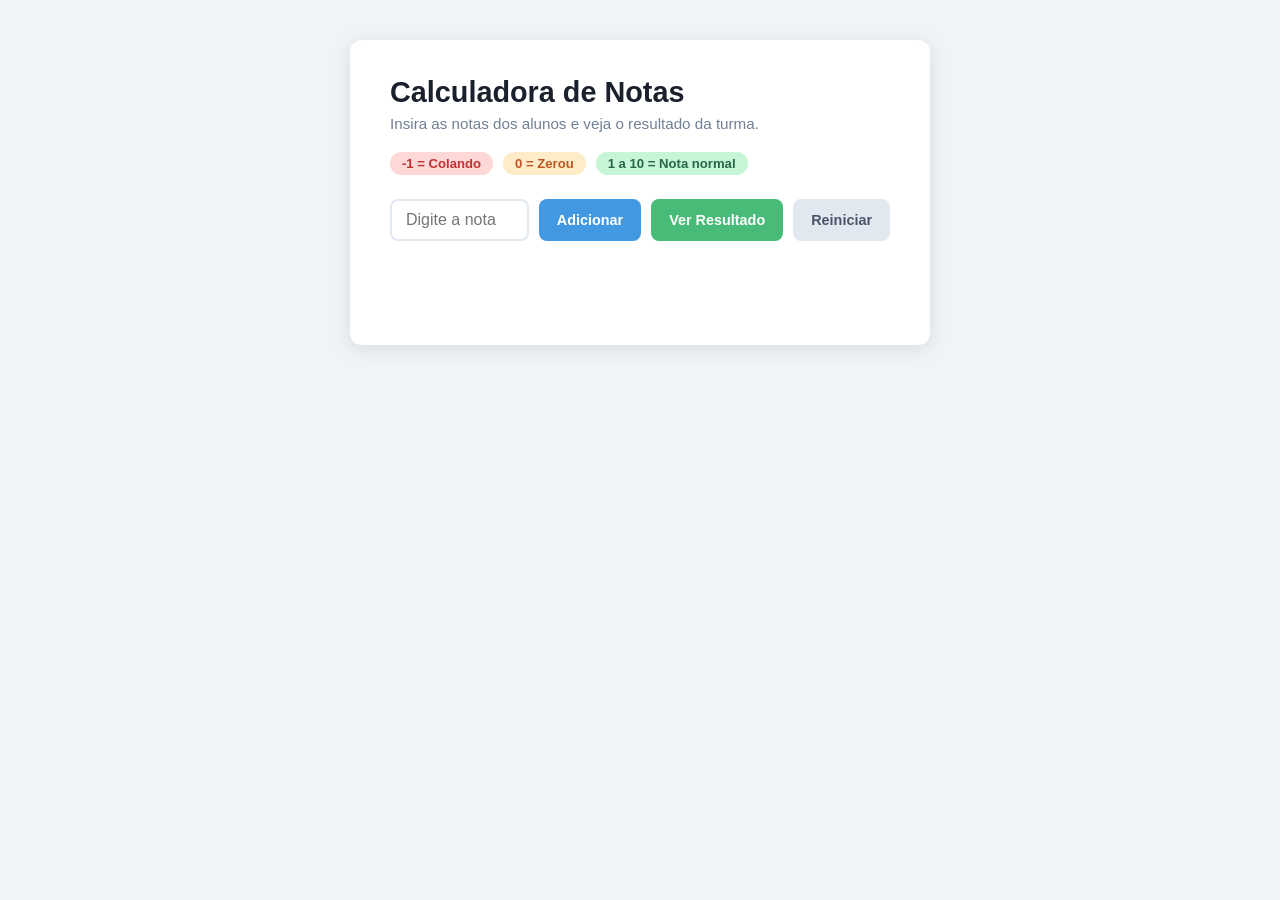
<file: calculadora-notas/index.html>
<!DOCTYPE html>
<html lang="pt-BR">
  <head>
    <meta charset="UTF-8" />
    <meta name="viewport" content="width=device-width, initial-scale=1.0" />
    <title>Calculadora de Notas</title>
    <link rel="stylesheet" href="style.css" />
  </head>
  <body>
    <div class="container">
      <h1>Calculadora de Notas</h1>
      <p class="subtitle">
        Insira as notas dos alunos e veja o resultado da turma.
      </p>

      <div class="legenda">
        <span class="badge badge-cheat">-1 = Colando</span>
        <span class="badge badge-zero">0 = Zerou</span>
        <span class="badge badge-normal">1 a 10 = Nota normal</span>
      </div>

      <div class="input-area">
        <input
          type="number"
          id="inputNota"
          placeholder="Digite a nota"
          min="-1"
          max="10"
          step="0.1"
        />
        <button id="btnAdicionar" onclick="adicionarNota()">Adicionar</button>
        <button id="btnCalcular" onclick="calcularResultado()" class="btn-calcular">
          Ver Resultado
        </button>
        <button id="btnReset" onclick="resetar()" class="btn-reset">
          Reiniciar
        </button>
      </div>

      <div id="listaNotas" class="lista-notas"></div>

      <div id="resultado" class="resultado hidden"></div>
    </div>

    <script src="script.js"></script>
  </body>
</html>
</file>
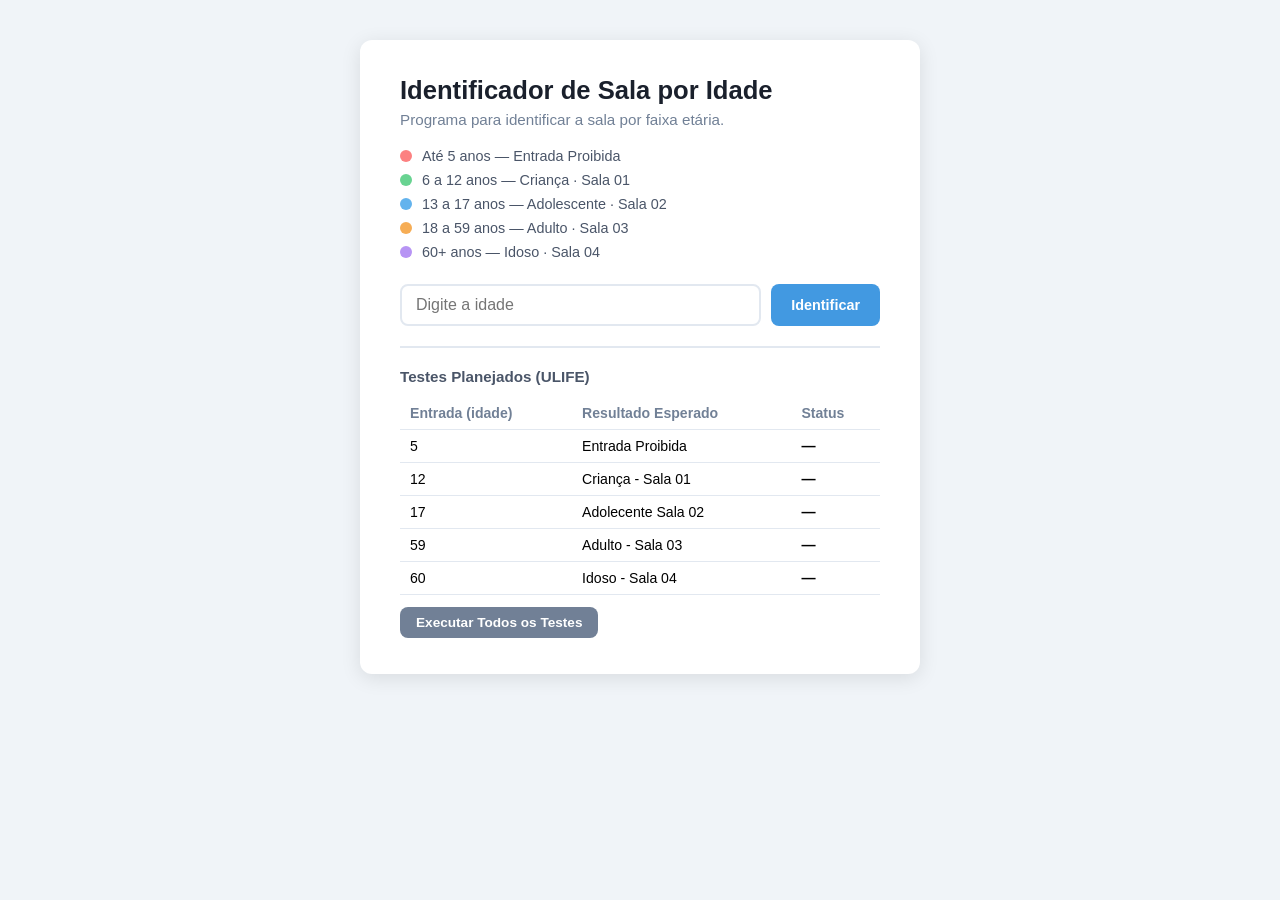
<file: sala-por-idade/index.html>
<!DOCTYPE html>
<html lang="pt-BR">
  <head>
    <meta charset="UTF-8" />
    <meta name="viewport" content="width=device-width, initial-scale=1.0" />
    <title>Identificador de Sala por Idade</title>
    <link rel="stylesheet" href="style.css" />
  </head>
  <body>
    <div class="container">
      <h1>Identificador de Sala por Idade</h1>
      <p class="subtitle">
        Programa para identificar a sala por faixa etária.
      </p>

      <div class="tabela-faixas">
        <div class="faixa"><span class="dot proibido"></span>Até 5 anos — Entrada Proibida</div>
        <div class="faixa"><span class="dot crianca"></span>6 a 12 anos — Criança · Sala 01</div>
        <div class="faixa"><span class="dot adolescente"></span>13 a 17 anos — Adolescente · Sala 02</div>
        <div class="faixa"><span class="dot adulto"></span>18 a 59 anos — Adulto · Sala 03</div>
        <div class="faixa"><span class="dot idoso"></span>60+ anos — Idoso · Sala 04</div>
      </div>

      <div class="input-area">
        <input
          type="number"
          id="inputIdade"
          placeholder="Digite a idade"
          min="0"
          max="150"
        />
        <button onclick="identificarSala()">Identificar</button>
      </div>

      <div id="resultado" class="resultado hidden"></div>

      <div class="testes">
        <h3>Testes Planejados (ULIFE)</h3>
        <table>
          <thead>
            <tr><th>Entrada (idade)</th><th>Resultado Esperado</th><th>Status</th></tr>
          </thead>
          <tbody id="tabelaTestes">
            <tr><td>5</td><td>Entrada Proibida</td><td id="t1">—</td></tr>
            <tr><td>12</td><td>Criança - Sala 01</td><td id="t2">—</td></tr>
            <tr><td>17</td><td>Adolecente Sala 02</td><td id="t3">—</td></tr>
            <tr><td>59</td><td>Adulto - Sala 03</td><td id="t4">—</td></tr>
            <tr><td>60</td><td>Idoso - Sala 04</td><td id="t5">—</td></tr>
          </tbody>
        </table>
        <button class="btn-testes" onclick="executarTestes()">Executar Todos os Testes</button>
      </div>
    </div>

    <script src="script.js"></script>
  </body>
</html>
</file>
<file: calculadora-notas/style.css>
* {
  box-sizing: border-box;
  margin: 0;
  padding: 0;
}

body {
  font-family: "Segoe UI", Tahoma, Geneva, Verdana, sans-serif;
  background: #f0f4f8;
  min-height: 100vh;
  display: flex;
  align-items: flex-start;
  justify-content: center;
  padding: 40px 16px;
}

.container {
  background: #ffffff;
  border-radius: 12px;
  box-shadow: 0 4px 20px rgba(0, 0, 0, 0.1);
  padding: 36px 40px;
  width: 100%;
  max-width: 580px;
}

h1 {
  font-size: 1.8rem;
  color: #1a202c;
  margin-bottom: 6px;
}

.subtitle {
  color: #718096;
  margin-bottom: 20px;
  font-size: 0.95rem;
}

.legenda {
  display: flex;
  gap: 10px;
  flex-wrap: wrap;
  margin-bottom: 24px;
}

.badge {
  padding: 4px 12px;
  border-radius: 20px;
  font-size: 0.82rem;
  font-weight: 600;
}

.badge-cheat  { background: #fed7d7; color: #c53030; }
.badge-zero   { background: #feebc8; color: #c05621; }
.badge-normal { background: #c6f6d5; color: #276749; }

.input-area {
  display: flex;
  gap: 10px;
  flex-wrap: wrap;
  margin-bottom: 20px;
}

input[type="number"] {
  flex: 1;
  min-width: 120px;
  padding: 10px 14px;
  border: 2px solid #e2e8f0;
  border-radius: 8px;
  font-size: 1rem;
  color: #2d3748;
  transition: border-color 0.2s;
}

input[type="number"]:focus {
  outline: none;
  border-color: #4299e1;
}

button {
  padding: 10px 18px;
  border: none;
  border-radius: 8px;
  font-size: 0.9rem;
  font-weight: 600;
  cursor: pointer;
  transition: background 0.2s, transform 0.1s;
}

button:active { transform: scale(0.97); }

#btnAdicionar {
  background: #4299e1;
  color: white;
}
#btnAdicionar:hover { background: #3182ce; }

.btn-calcular {
  background: #48bb78;
  color: white;
}
.btn-calcular:hover { background: #38a169; }

.btn-reset {
  background: #e2e8f0;
  color: #4a5568;
}
.btn-reset:hover { background: #cbd5e0; }

.lista-notas {
  display: flex;
  flex-wrap: wrap;
  gap: 8px;
  margin-bottom: 24px;
  min-height: 24px;
}

.nota-tag {
  padding: 4px 12px;
  border-radius: 20px;
  font-size: 0.85rem;
  font-weight: 600;
}

.nota-aprovado  { background: #c6f6d5; color: #276749; }
.nota-reprovado { background: #bee3f8; color: #2b6cb0; }
.nota-zerado    { background: #feebc8; color: #c05621; }
.nota-colando   { background: #fed7d7; color: #c53030; }

.resultado {
  border-top: 2px solid #e2e8f0;
  padding-top: 24px;
}

.resultado h2 {
  font-size: 1.2rem;
  color: #1a202c;
  margin-bottom: 16px;
}

.stats-grid {
  display: grid;
  grid-template-columns: 1fr 1fr;
  gap: 12px;
}

.stat-card {
  background: #f7fafc;
  border-radius: 10px;
  padding: 14px 16px;
  border-left: 4px solid;
}

.stat-card.aprovado  { border-color: #48bb78; }
.stat-card.reprovado { border-color: #4299e1; }
.stat-card.zerado    { border-color: #ed8936; }
.stat-card.colando   { border-color: #fc8181; }
.stat-card.geral     { border-color: #a0aec0; grid-column: 1 / -1; }

.stat-card h3 {
  font-size: 0.8rem;
  text-transform: uppercase;
  color: #718096;
  margin-bottom: 6px;
  letter-spacing: 0.04em;
}

.stat-card .quantidade {
  font-size: 1.5rem;
  font-weight: 700;
  color: #1a202c;
}

.stat-card .detalhe {
  font-size: 0.82rem;
  color: #718096;
  margin-top: 2px;
}

.hidden { display: none; }

.erro {
  color: #c53030;
  font-size: 0.85rem;
  margin-top: -12px;
  margin-bottom: 12px;
}
</file>
<file: sala-por-idade/style.css>
* {
  box-sizing: border-box;
  margin: 0;
  padding: 0;
}

body {
  font-family: "Segoe UI", Tahoma, Geneva, Verdana, sans-serif;
  background: #f0f4f8;
  min-height: 100vh;
  display: flex;
  align-items: flex-start;
  justify-content: center;
  padding: 40px 16px;
}

.container {
  background: #fff;
  border-radius: 12px;
  box-shadow: 0 4px 20px rgba(0,0,0,0.1);
  padding: 36px 40px;
  width: 100%;
  max-width: 560px;
}

h1 {
  font-size: 1.6rem;
  color: #1a202c;
  margin-bottom: 6px;
}

.subtitle {
  color: #718096;
  font-size: 0.95rem;
  margin-bottom: 20px;
}

.tabela-faixas {
  display: flex;
  flex-direction: column;
  gap: 8px;
  margin-bottom: 24px;
}

.faixa {
  display: flex;
  align-items: center;
  gap: 10px;
  font-size: 0.9rem;
  color: #4a5568;
}

.dot {
  width: 12px;
  height: 12px;
  border-radius: 50%;
  flex-shrink: 0;
}

.dot.proibido     { background: #fc8181; }
.dot.crianca      { background: #68d391; }
.dot.adolescente  { background: #63b3ed; }
.dot.adulto       { background: #f6ad55; }
.dot.idoso        { background: #b794f4; }

.input-area {
  display: flex;
  gap: 10px;
  margin-bottom: 20px;
}

input[type="number"] {
  flex: 1;
  padding: 10px 14px;
  border: 2px solid #e2e8f0;
  border-radius: 8px;
  font-size: 1rem;
  color: #2d3748;
  transition: border-color 0.2s;
}

input[type="number"]:focus {
  outline: none;
  border-color: #4299e1;
}

button {
  padding: 10px 20px;
  border: none;
  border-radius: 8px;
  font-size: 0.9rem;
  font-weight: 600;
  background: #4299e1;
  color: white;
  cursor: pointer;
  transition: background 0.2s, transform 0.1s;
}

button:hover   { background: #3182ce; }
button:active  { transform: scale(0.97); }

.resultado {
  padding: 20px;
  border-radius: 10px;
  text-align: center;
  margin-bottom: 28px;
  font-size: 1.3rem;
  font-weight: 700;
}

.resultado.proibido    { background: #fed7d7; color: #c53030; }
.resultado.crianca     { background: #c6f6d5; color: #276749; }
.resultado.adolescente { background: #bee3f8; color: #2b6cb0; }
.resultado.adulto      { background: #feebc8; color: #c05621; }
.resultado.idoso       { background: #e9d8fd; color: #553c9a; }

.testes {
  border-top: 2px solid #e2e8f0;
  padding-top: 20px;
}

.testes h3 {
  font-size: 0.95rem;
  color: #4a5568;
  margin-bottom: 12px;
}

table {
  width: 100%;
  border-collapse: collapse;
  font-size: 0.88rem;
  margin-bottom: 12px;
}

th, td {
  padding: 8px 10px;
  text-align: left;
  border-bottom: 1px solid #e2e8f0;
}

th { color: #718096; font-weight: 600; }

td:last-child { font-weight: 700; }

.pass { color: #276749; }
.fail { color: #c53030; }

.btn-testes {
  background: #718096;
  font-size: 0.85rem;
  padding: 8px 16px;
}

.btn-testes:hover { background: #4a5568; }

.hidden { display: none; }
</file>
